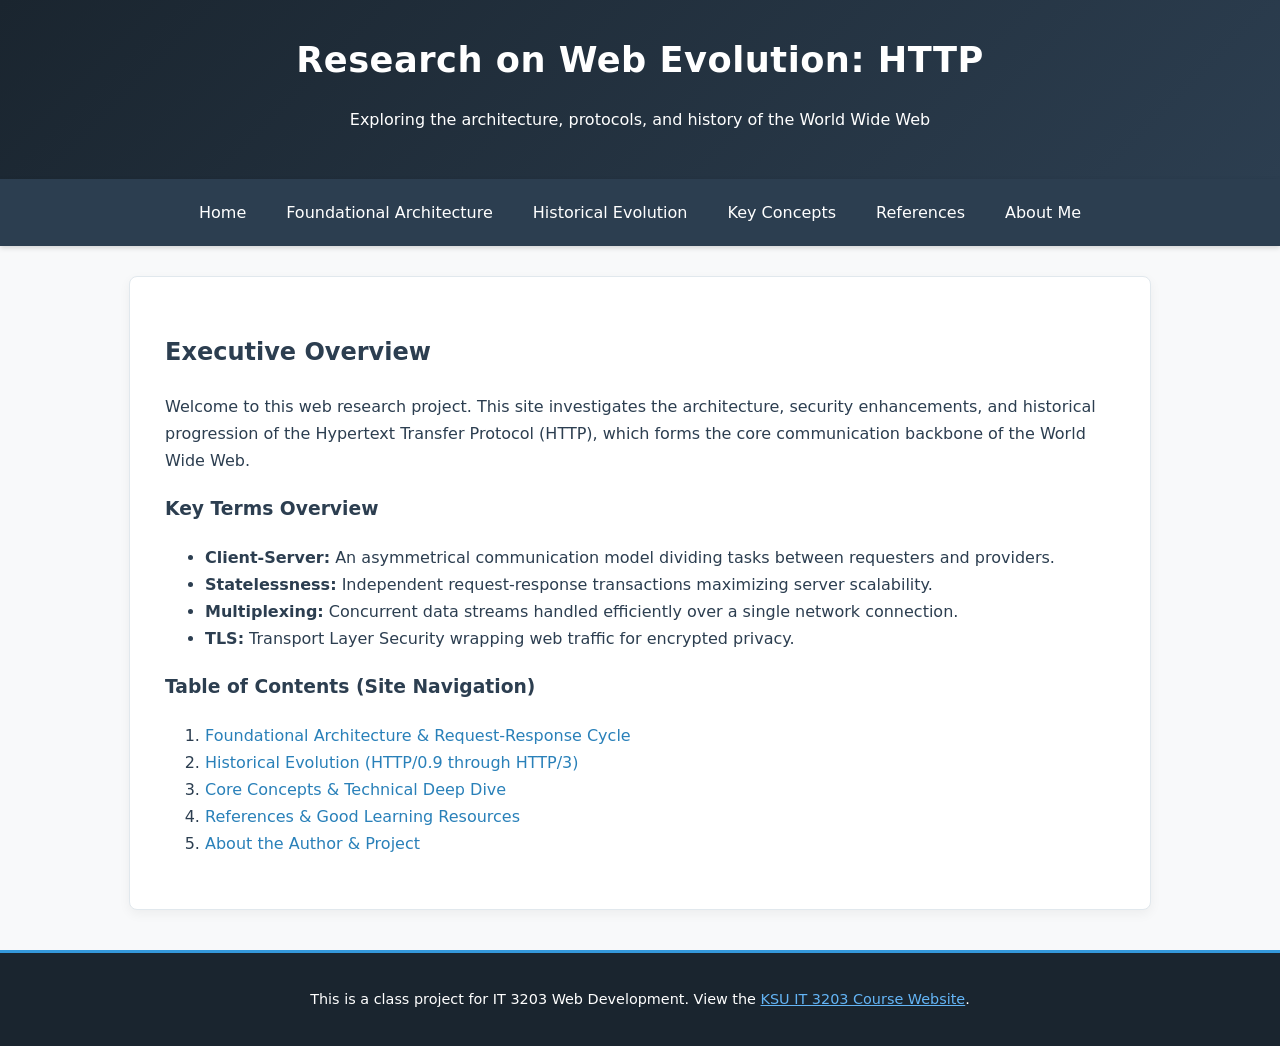
<file: index.html>
<!DOCTYPE html>
<html lang="en">
<head>
    <meta charset="UTF-8">
    <meta name="viewport" content="width=device-width, initial-scale=1.0">
    <title>Web Evolution: HTTP - Home</title>
    <link rel="stylesheet" href="style.css">
</head>
<body>

    <header>
        <h1 id="site-title">Research on Web Evolution: HTTP</h1>
        <p>Exploring the architecture, protocols, and history of the World Wide Web</p>
    </header>

    <nav id="main-nav">
        <a href="index.html" class="nav-link">Home</a>
        <a href="topic1.html" class="nav-link">Foundational Architecture</a>
        <a href="topic2.html" class="nav-link">Historical Evolution</a>
        <a href="concepts.html" class="nav-link">Key Concepts</a>
        <a href="references.html" class="nav-link">References</a>
        <a href="about.html" class="nav-link">About Me</a>
    </nav>

    <div class="container">
        <h2>Executive Overview</h2>
        <p>Welcome to this web research project. This site investigates the architecture, security enhancements, and historical progression of the Hypertext Transfer Protocol (HTTP), which forms the core communication backbone of the World Wide Web.</p>

        <h3>Key Terms Overview</h3>
        <ul>
            <li><strong>Client-Server:</strong> An asymmetrical communication model dividing tasks between requesters and providers.</li>
            <li><strong>Statelessness:</strong> Independent request-response transactions maximizing server scalability.</li>
            <li><strong>Multiplexing:</strong> Concurrent data streams handled efficiently over a single network connection.</li>
            <li><strong>TLS:</strong> Transport Layer Security wrapping web traffic for encrypted privacy.</li>
        </ul>

        <h3>Table of Contents (Site Navigation)</h3>
        <ol>
            <li><a href="topic1.html" style="color: #2980b9; text-decoration: none;">Foundational Architecture & Request-Response Cycle</a></li>
            <li><a href="topic2.html" style="color: #2980b9; text-decoration: none;">Historical Evolution (HTTP/0.9 through HTTP/3)</a></li>
            <li><a href="concepts.html" style="color: #2980b9; text-decoration: none;">Core Concepts & Technical Deep Dive</a></li>
            <li><a href="references.html" style="color: #2980b9; text-decoration: none;">References & Good Learning Resources</a></li>
            <li><a href="about.html" style="color: #2980b9; text-decoration: none;">About the Author & Project</a></li>
        </ol>
    </div>

    <footer>
        <p>This is a class project for IT 3203 Web Development. View the <a href="https://ksuweb.github.io/IT3203/" target="_blank" style="color: #64b5f6; text-decoration: underline;">KSU IT 3203 Course Website</a>.</p>
    </footer>

</body>
</html>
</file>
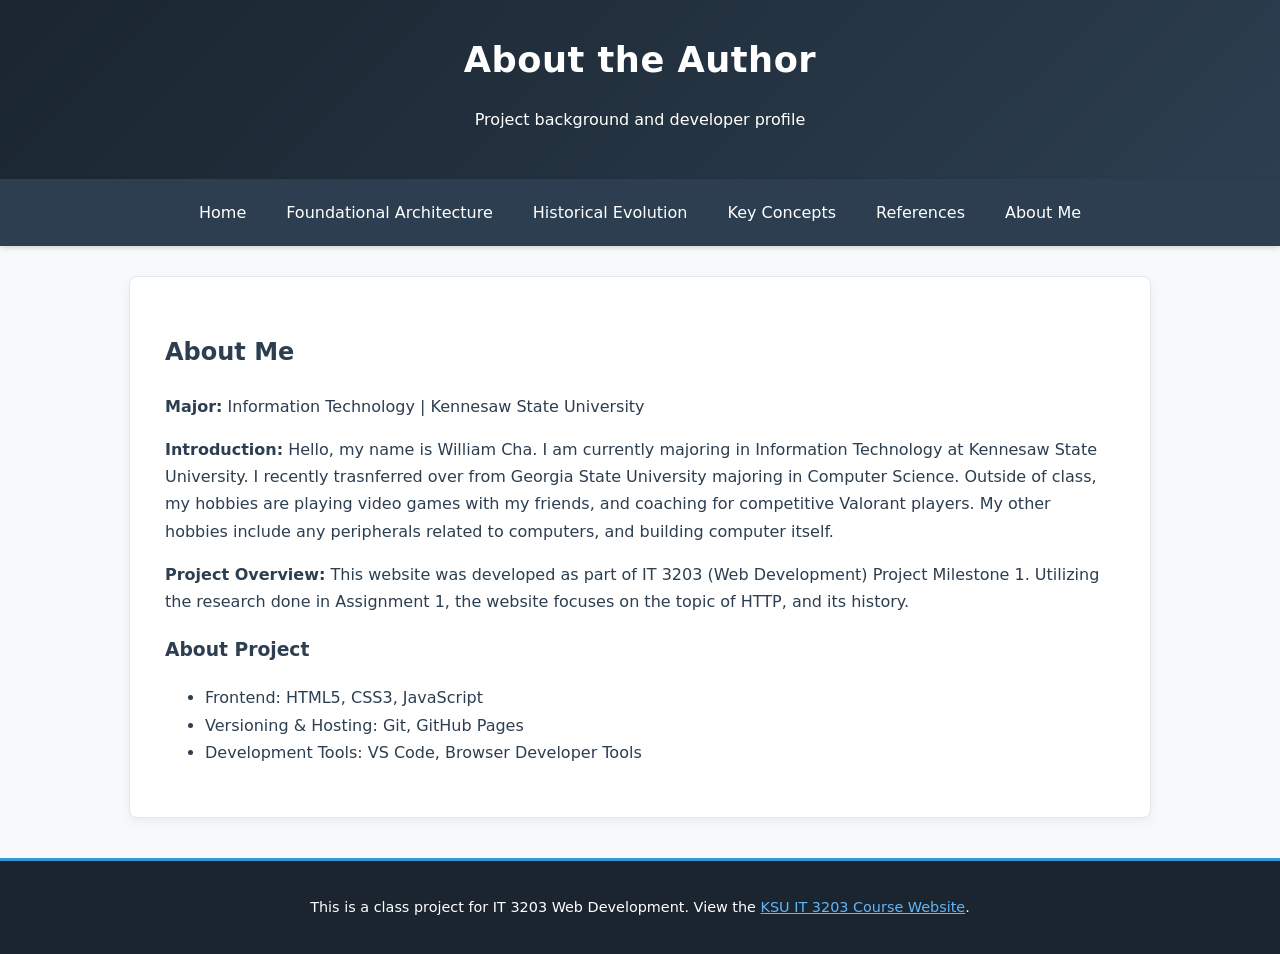
<file: about.html>
<!DOCTYPE html>
<html lang="en">
<head>
    <meta charset="UTF-8">
    <meta name="viewport" content="width=device-width, initial-scale=1.0">
    <title>About - HTTP Research</title>
    <link rel="stylesheet" href="style.css">
</head>
<body>

    <header>
        <h1 id="site-title">About the Author</h1>
        <p>Project background and developer profile</p>
    </header>

    <nav id="main-nav">
        <a href="index.html" class="nav-link">Home</a>
        <a href="topic1.html" class="nav-link">Foundational Architecture</a>
        <a href="topic2.html" class="nav-link">Historical Evolution</a>
        <a href="concepts.html" class="nav-link">Key Concepts</a>
        <a href="references.html" class="nav-link">References</a>
        <a href="about.html" class="nav-link">About Me</a>
    </nav>

    <div class="container">
        <h2>About Me</h2>
        <p><strong>Major:</strong> Information Technology | Kennesaw State University</p>
        <p><strong>Introduction:</strong> Hello, my name is William Cha. I am currently majoring in Information Technology at Kennesaw State University. I recently trasnferred over from Georgia State University majoring in Computer Science. Outside of class, my hobbies are playing video games with my friends, and coaching for competitive Valorant players. My other hobbies include any peripherals related to computers, and building computer itself.</p>
        <p><strong>Project Overview:</strong> This website was developed as part of IT 3203 (Web Development) Project Milestone 1. Utilizing the research done in Assignment 1, the website focuses on the topic of HTTP, and its history.</p>

        <h3>About Project</h3>
        <ul>
            <li>Frontend: HTML5, CSS3, JavaScript</li>
            <li>Versioning & Hosting: Git, GitHub Pages</li>
            <li>Development Tools: VS Code, Browser Developer Tools</li>
        </ul>
    </div>

    <footer>
        <p>This is a class project for IT 3203 Web Development. View the <a href="https://ksuweb.github.io/IT3203/" target="_blank" style="color: #64b5f6; text-decoration: underline;">KSU IT 3203 Course Website</a>.</p>
    </footer>

</body>
</html>
</file>
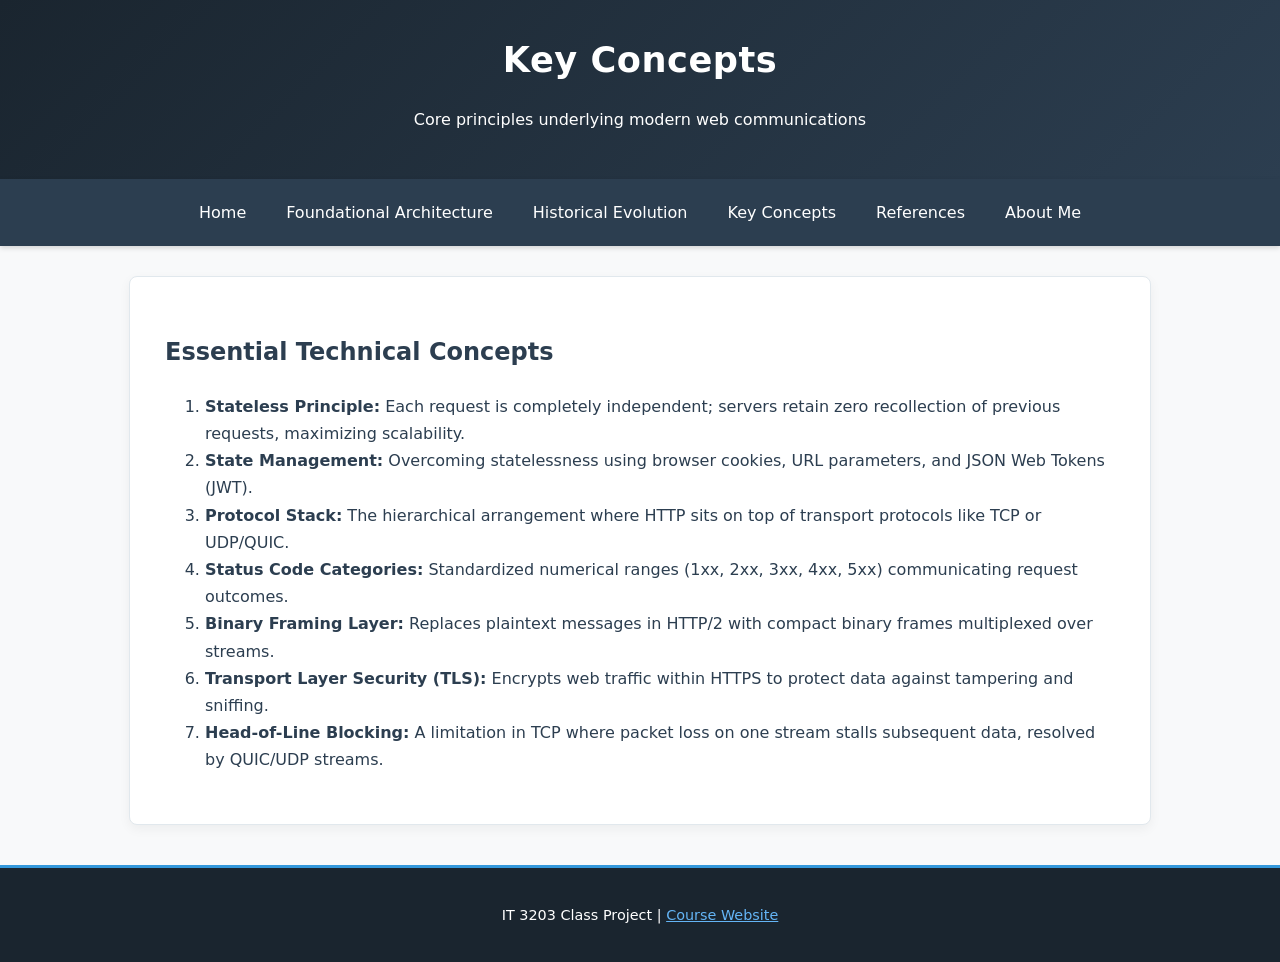
<file: concepts.html>
<!DOCTYPE html>
<html lang="en">
<head>
    <meta charset="UTF-8">
    <meta name="viewport" content="width=device-width, initial-scale=1.0">
    <title>Key Concepts - HTTP Research</title>
    <link rel="stylesheet" href="style.css">
</head>
<body>

    <header>
        <h1 id="site-title">Key Concepts</h1>
        <p>Core principles underlying modern web communications</p>
    </header>

    <nav id="main-nav">
        <a href="index.html" class="nav-link">Home</a>
        <a href="topic1.html" class="nav-link">Foundational Architecture</a>
        <a href="topic2.html" class="nav-link">Historical Evolution</a>
        <a href="concepts.html" class="nav-link">Key Concepts</a>
        <a href="references.html" class="nav-link">References</a>
        <a href="about.html" class="nav-link">About Me</a>
    </nav>

    <div class="container">
        <h2>Essential Technical Concepts</h2>
        <ol>
            <li><strong>Stateless Principle:</strong> Each request is completely independent; servers retain zero recollection of previous requests, maximizing scalability.</li>
            <li><strong>State Management:</strong> Overcoming statelessness using browser cookies, URL parameters, and JSON Web Tokens (JWT).</li>
            <li><strong>Protocol Stack:</strong> The hierarchical arrangement where HTTP sits on top of transport protocols like TCP or UDP/QUIC.</li>
            <li><strong>Status Code Categories:</strong> Standardized numerical ranges (1xx, 2xx, 3xx, 4xx, 5xx) communicating request outcomes.</li>
            <li><strong>Binary Framing Layer:</strong> Replaces plaintext messages in HTTP/2 with compact binary frames multiplexed over streams.</li>
            <li><strong>Transport Layer Security (TLS):</strong> Encrypts web traffic within HTTPS to protect data against tampering and sniffing.</li>
            <li><strong>Head-of-Line Blocking:</strong> A limitation in TCP where packet loss on one stream stalls subsequent data, resolved by QUIC/UDP streams.</li>
        </ol>
    </div>

    <footer>
        <p>IT 3203 Class Project | <a href="https://ksuweb.github.io/IT3203/" target="_blank" style="color: #64b5f6; text-decoration: underline;">Course Website</a></p>
    </footer>

</body>
</html>
</file>
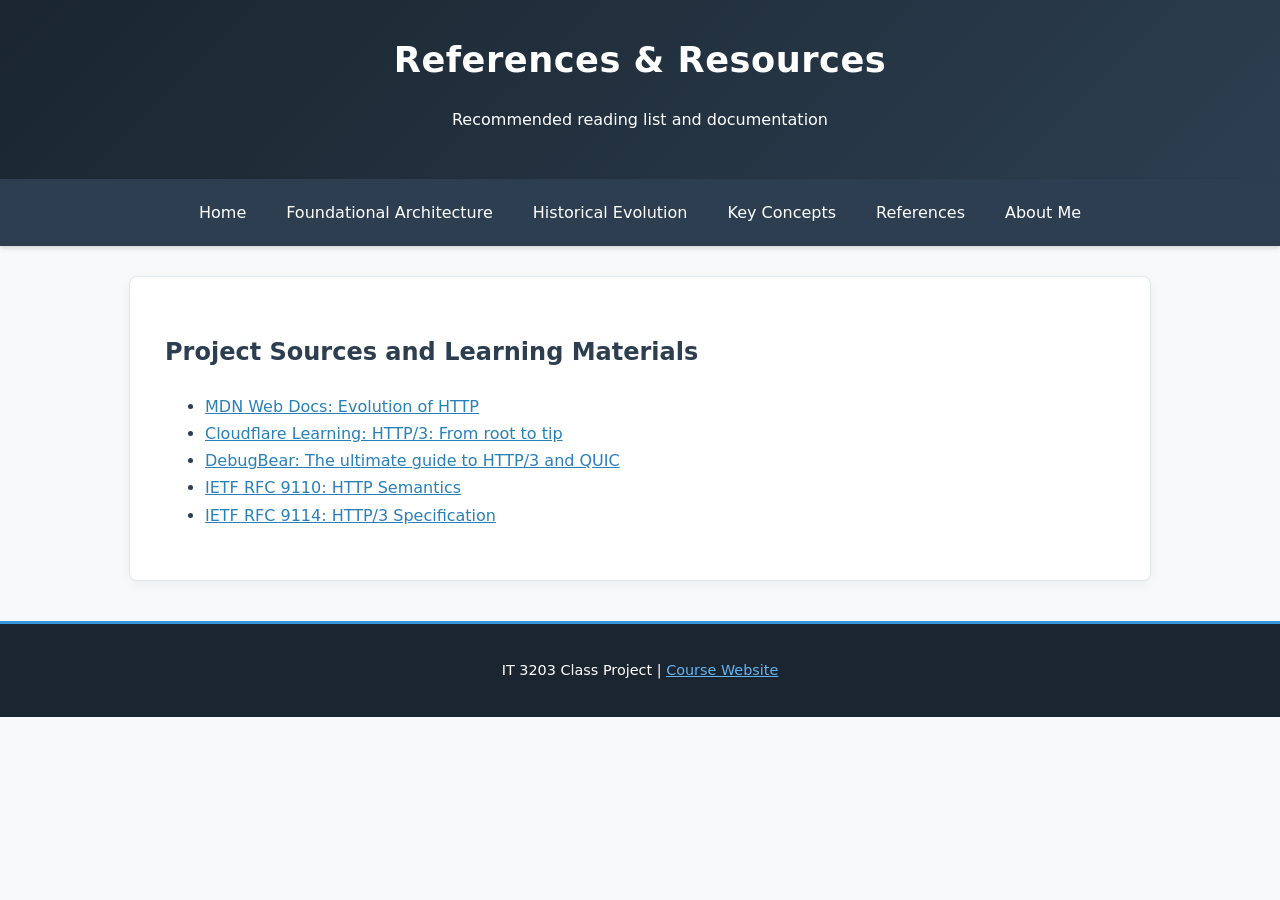
<file: references.html>
<!DOCTYPE html>
<html lang="en">
<head>
    <meta charset="UTF-8">
    <meta name="viewport" content="width=device-width, initial-scale=1.0">
    <title>References - HTTP Research</title>
    <link rel="stylesheet" href="style.css">
</head>
<body>

    <header>
        <h1 id="site-title">References & Resources</h1>
        <p>Recommended reading list and documentation</p>
    </header>

    <nav id="main-nav">
        <a href="index.html" class="nav-link">Home</a>
        <a href="topic1.html" class="nav-link">Foundational Architecture</a>
        <a href="topic2.html" class="nav-link">Historical Evolution</a>
        <a href="concepts.html" class="nav-link">Key Concepts</a>
        <a href="references.html" class="nav-link">References</a>
        <a href="about.html" class="nav-link">About Me</a>
    </nav>

    <div class="container">
        <h2>Project Sources and Learning Materials</h2>
        <ul>
            <li><a href="https://developer.mozilla.org/en-US/docs/Web/HTTP/Guides/Evolution_of_HTTP" target="_blank" style="color: #2980b9;">MDN Web Docs: Evolution of HTTP</a></li>
            <li><a href="https://blog.cloudflare.com/http-3-from-root-to-tip/" target="_blank" style="color: #2980b9;">Cloudflare Learning: HTTP/3: From root to tip</a></li>
            <li><a href="https://www.debugbear.com/blog/http3-quic-protocol-guide" target="_blank" style="color: #2980b9;">DebugBear: The ultimate guide to HTTP/3 and QUIC</a></li>
            <li><a href="https://datatracker.ietf.org/doc/html/rfc9110" target="_blank" style="color: #2980b9;">IETF RFC 9110: HTTP Semantics</a></li>
            <li><a href="https://datatracker.ietf.org/doc/html/rfc9114" target="_blank" style="color: #2980b9;">IETF RFC 9114: HTTP/3 Specification</a></li>
        </ul>
    </div>

    <footer>
        <p>IT 3203 Class Project | <a href="https://ksuweb.github.io/IT3203/" target="_blank" style="color: #64b5f6; text-decoration: underline;">Course Website</a></p>
    </footer>

</body>
</html>
</file>
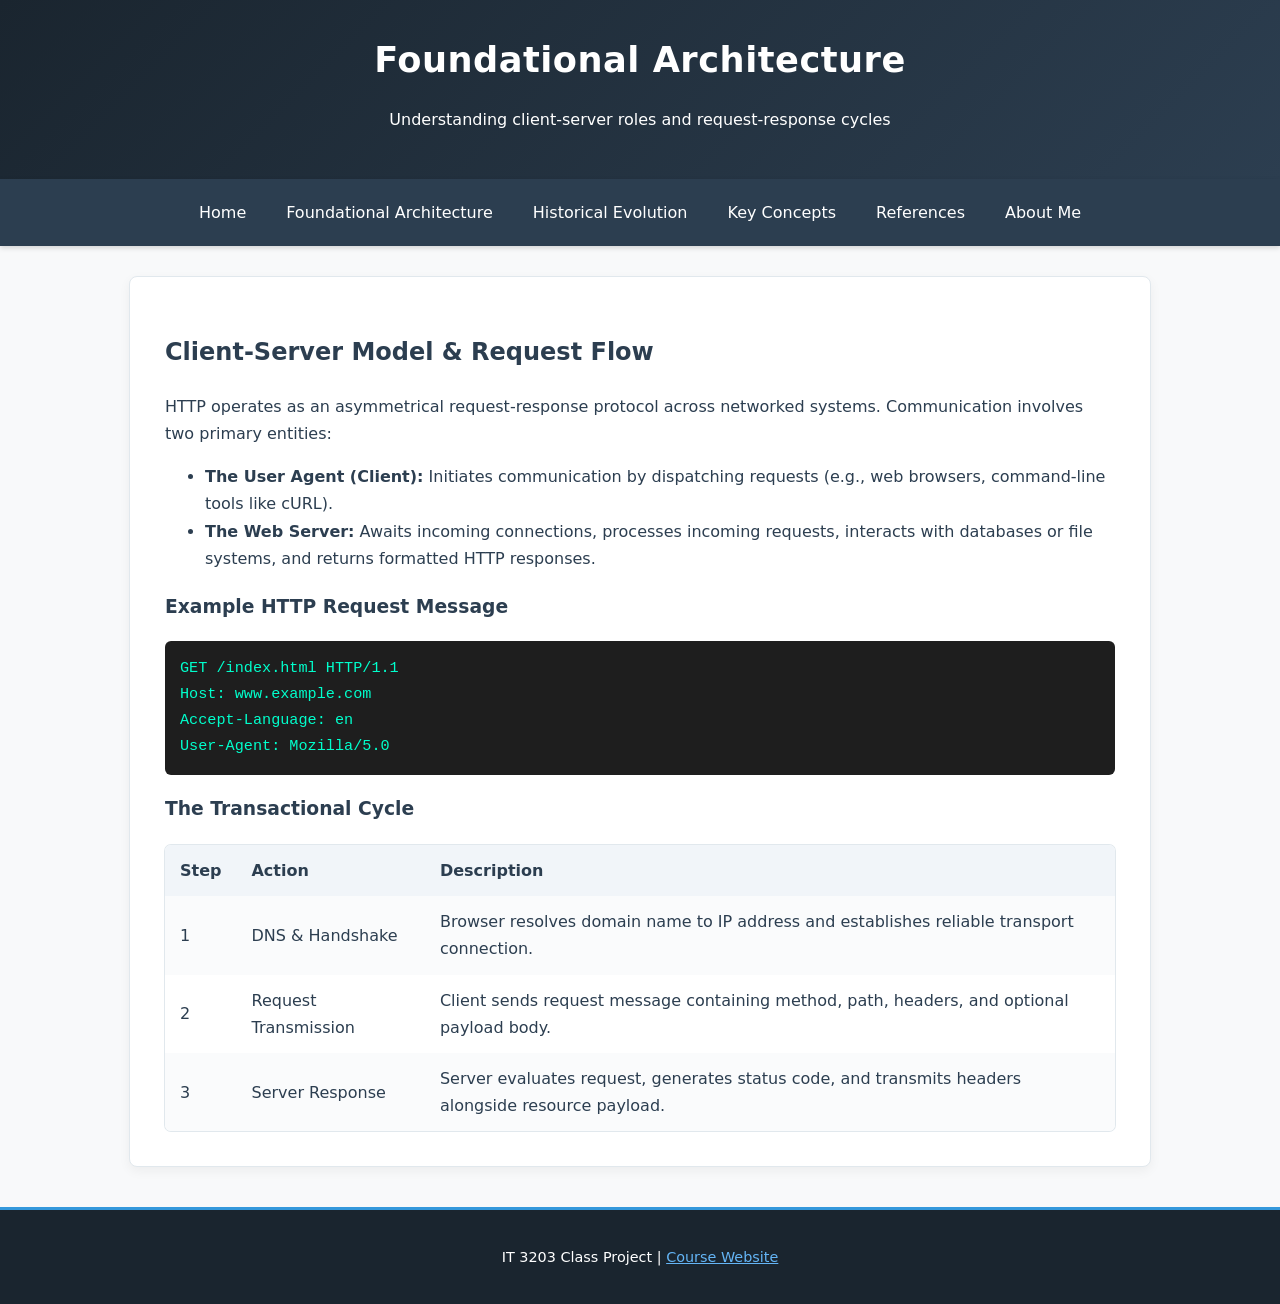
<file: topic1.html>
<!DOCTYPE html>
<html lang="en">
<head>
    <meta charset="UTF-8">
    <meta name="viewport" content="width=device-width, initial-scale=1.0">
    <title>Foundational Architecture - HTTP Research</title>
    <link rel="stylesheet" href="style.css">
</head>
<body>

    <header>
        <h1 id="site-title">Foundational Architecture</h1>
        <p>Understanding client-server roles and request-response cycles</p>
    </header>

    <nav id="main-nav">
        <a href="index.html" class="nav-link">Home</a>
        <a href="topic1.html" class="nav-link">Foundational Architecture</a>
        <a href="topic2.html" class="nav-link">Historical Evolution</a>
        <a href="concepts.html" class="nav-link">Key Concepts</a>
        <a href="references.html" class="nav-link">References</a>
        <a href="about.html" class="nav-link">About Me</a>
    </nav>

    <div class="container">
        <h2>Client-Server Model & Request Flow</h2>
        <p>HTTP operates as an asymmetrical request-response protocol across networked systems. Communication involves two primary entities:</p>
        
        <ul>
            <li><strong>The User Agent (Client):</strong> Initiates communication by dispatching requests (e.g., web browsers, command-line tools like cURL).</li>
            <li><strong>The Web Server:</strong> Awaits incoming connections, processes incoming requests, interacts with databases or file systems, and returns formatted HTTP responses.</li>
        </ul>

        <h3>Example HTTP Request Message</h3>
        <div class="code-block">
GET /index.html HTTP/1.1<br>
Host: www.example.com<br>
Accept-Language: en<br>
User-Agent: Mozilla/5.0
        </div>

        <h3>The Transactional Cycle</h3>
        <table class="content-table">
            <tr>
                <th>Step</th>
                <th>Action</th>
                <th>Description</th>
            </tr>
            <tr>
                <td>1</td>
                <td>DNS & Handshake</td>
                <td>Browser resolves domain name to IP address and establishes reliable transport connection.</td>
            </tr>
            <tr>
                <td>2</td>
                <td>Request Transmission</td>
                <td>Client sends request message containing method, path, headers, and optional payload body.</td>
            </tr>
            <tr>
                <td>3</td>
                <td>Server Response</td>
                <td>Server evaluates request, generates status code, and transmits headers alongside resource payload.</td>
            </tr>
        </table>
    </div>

    <footer>
        <p>IT 3203 Class Project | <a href="https://ksuweb.github.io/IT3203/" target="_blank" style="color: #64b5f6; text-decoration: underline;">Course Website</a></p>
    </footer>

</body>
</html>
</file>
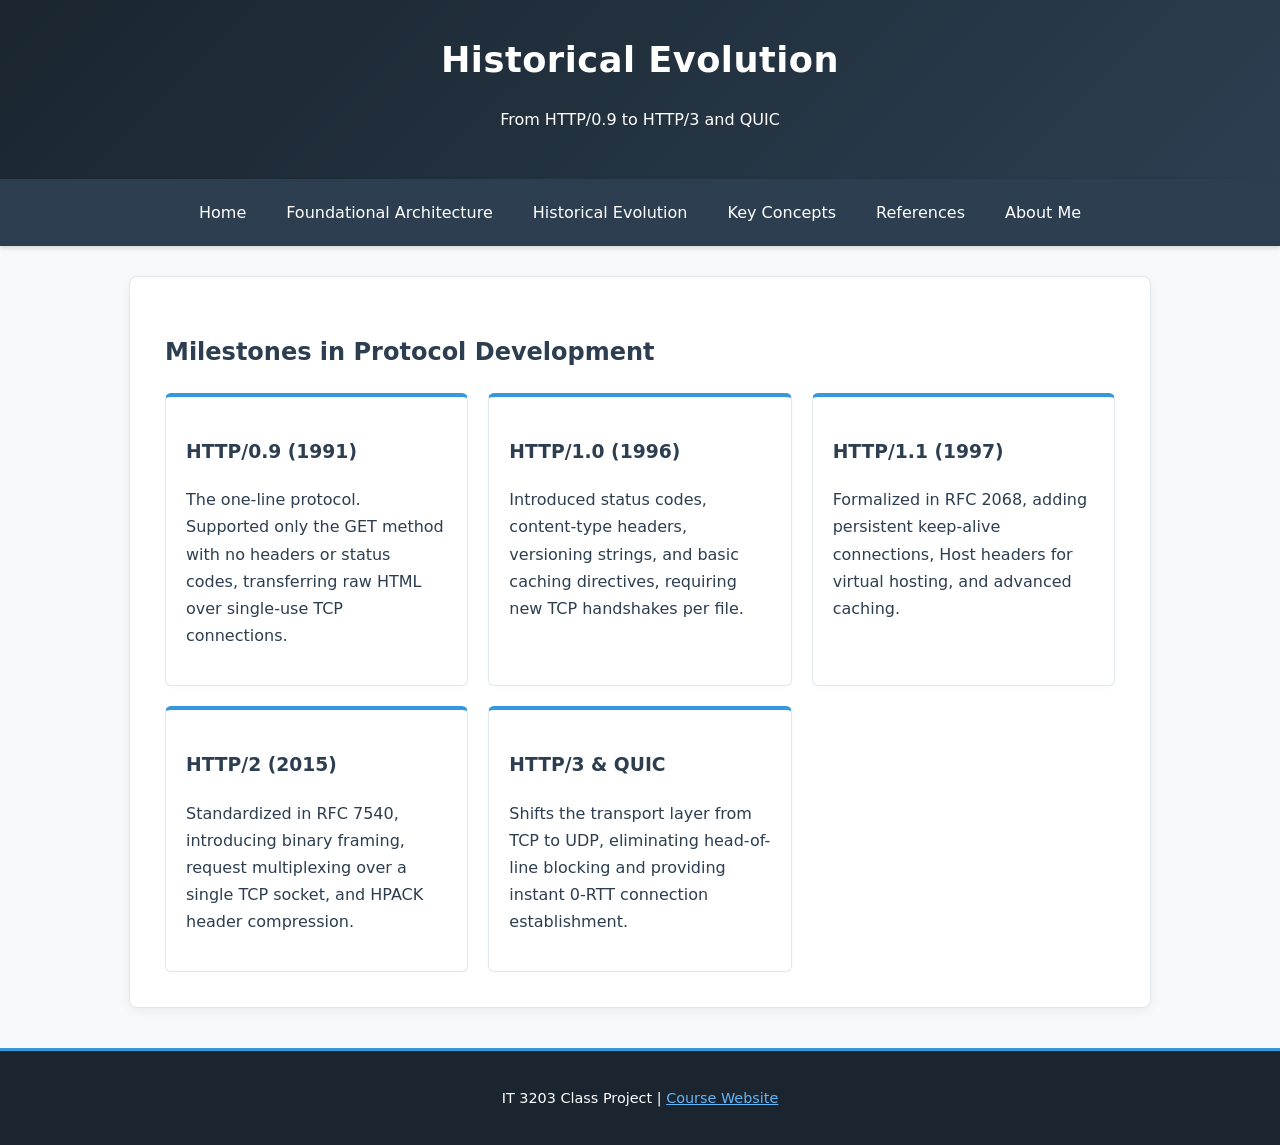
<file: topic2.html>
<!DOCTYPE html>
<html lang="en">
<head>
    <meta charset="UTF-8">
    <meta name="viewport" content="width=device-width, initial-scale=1.0">
    <title>Historical Evolution - HTTP Research</title>
    <link rel="stylesheet" href="style.css">
</head>
<body>

    <header>
        <h1 id="site-title">Historical Evolution</h1>
        <p>From HTTP/0.9 to HTTP/3 and QUIC</p>
    </header>

    <nav id="main-nav">
        <a href="index.html" class="nav-link">Home</a>
        <a href="topic1.html" class="nav-link">Foundational Architecture</a>
        <a href="topic2.html" class="nav-link">Historical Evolution</a>
        <a href="concepts.html" class="nav-link">Key Concepts</a>
        <a href="references.html" class="nav-link">References</a>
        <a href="about.html" class="nav-link">About Me</a>
    </nav>

    <div class="container">
        <h2>Milestones in Protocol Development</h2>
        <div class="card-grid">
            <div class="card">
                <h3>HTTP/0.9 (1991)</h3>
                <p>The one-line protocol. Supported only the GET method with no headers or status codes, transferring raw HTML over single-use TCP connections.</p>
            </div>
            <div class="card">
                <h3>HTTP/1.0 (1996)</h3>
                <p>Introduced status codes, content-type headers, versioning strings, and basic caching directives, requiring new TCP handshakes per file.</p>
            </div>
            <div class="card">
                <h3>HTTP/1.1 (1997)</h3>
                <p>Formalized in RFC 2068, adding persistent keep-alive connections, Host headers for virtual hosting, and advanced caching.</p>
            </div>
            <div class="card">
                <h3>HTTP/2 (2015)</h3>
                <p>Standardized in RFC 7540, introducing binary framing, request multiplexing over a single TCP socket, and HPACK header compression.</p>
            </div>
            <div class="card">
                <h3>HTTP/3 & QUIC</h3>
                <p>Shifts the transport layer from TCP to UDP, eliminating head-of-line blocking and providing instant 0-RTT connection establishment.</p>
            </div>
        </div>
    </div>

    <footer>
        <p>IT 3203 Class Project | <a href="https://ksuweb.github.io/IT3203/" target="_blank" style="color: #64b5f6; text-decoration: underline;">Course Website</a></p>
    </footer>

</body>
</html>
</file>
<file: style.css>
/* with help from gemini, I found the style of font that I want, typography style */
/* paddings and margins */
body {
    font-family: system-ui, -apple-system, BlinkMacSystemFont, "Segoe UI", Roboto, sans-serif;
    line-height: 1.7;
    color: #2c3e50;
    background-color: #f8f9fa;
    margin: 0;
    padding: 0;
}

header {
    background: linear-gradient(135deg, #1a252f, #2c3e50);
    color: #ffffff;
    padding: 30px 20px;
    text-align: center;
    box-shadow: 0 4px 6px rgba(0, 0, 0, 0.1);
}

/* borders, applied to structural boundaries, card containers, and accent lines */
footer {
    text-align: center;
    padding: 20px;
    background-color: #1a252f;
    color: #ffffff;
    margin-top: 40px;
    font-size: 0.9rem;
    border-top: 3px solid #3498db;
}

/* from the example template from w3.css website, parallax template, flexbox layout: implemented on the navigation bar to align links horizontally and wrap them responsively */
#main-nav {
    background-color: #2c3e50;
    display: flex;
    justify-content: center;
    padding: 12px;
    flex-wrap: wrap;
    position: sticky;
    top: 0;
    z-index: 1000;
    box-shadow: 0 2px 5px rgba(0,0,0,0.15);
}

#site-title {
    margin: 0;
    font-size: 2.2rem;
    font-weight: 700;
    letter-spacing: 0.5px;
}

.nav-link {
    color: #ffffff;
    text-decoration: none;
    padding: 8px 16px;
    margin: 0 4px;
    border-radius: 4px;
    font-weight: 500;
    transition: background-color 0.2s ease, transform 0.2s ease;
}

/* hover effect: used :hover to create a smooth color shift and vertical lift when the cursor moves over links */
.nav-link:hover {
    background-color: #3498db;
    transform: translateY(-1px);
}

/* container and card layout, usage of grid */
.container {
    max-width: 950px;
    margin: 30px auto;
    padding: 35px;
    background-color: #ffffff;
    border: 1px solid #e1e8ed;
    border-radius: 8px;
    box-shadow: 0 4px 12px rgba(0, 0, 0, 0.05);
}

/* css grid layout: implemented on the card layout section for a multi-column responsive grid */
.card-grid {
    display: grid;
    grid-template-columns: repeat(auto-fit, minmax(280px, 1fr));
    gap: 20px;
    margin-top: 20px;
}

.card {
    background-color: #ffffff;
    border: 1px solid #e1e8ed;
    border-top: 4px solid #3498db;
    padding: 20px;
    border-radius: 6px;
    box-shadow: 0 2px 4px rgba(0,0,0,0.02);
    transition: transform 0.2s ease, box-shadow 0.2s ease;
}

.card:hover {
    transform: translateY(-3px);
    box-shadow: 0 6px 12px rgba(0,0,0,0.08);
}

/* tables & content */
.content-table {
    width: 100%;
    border-collapse: collapse;
    margin-top: 20px;
    border-radius: 6px;
    overflow: hidden;
    box-shadow: 0 0 0 1px #e1e8ed;
}

.content-table th, .content-table td {
    padding: 12px 15px;
    text-align: left;
}

.content-table th {
    background-color: #f1f5f9;
    font-weight: 600;
}

.content-table tr:nth-child(even) {
    background-color: #fafbfc;
}

.code-block {
    background-color: #1e1e1e;
    color: #00ffcc;
    font-family: Consolas, Monaco, monospace;
    padding: 15px;
    border-radius: 6px;
    overflow-x: auto;
    font-size: 0.95rem;
    margin: 15px 0;
}
</file>
